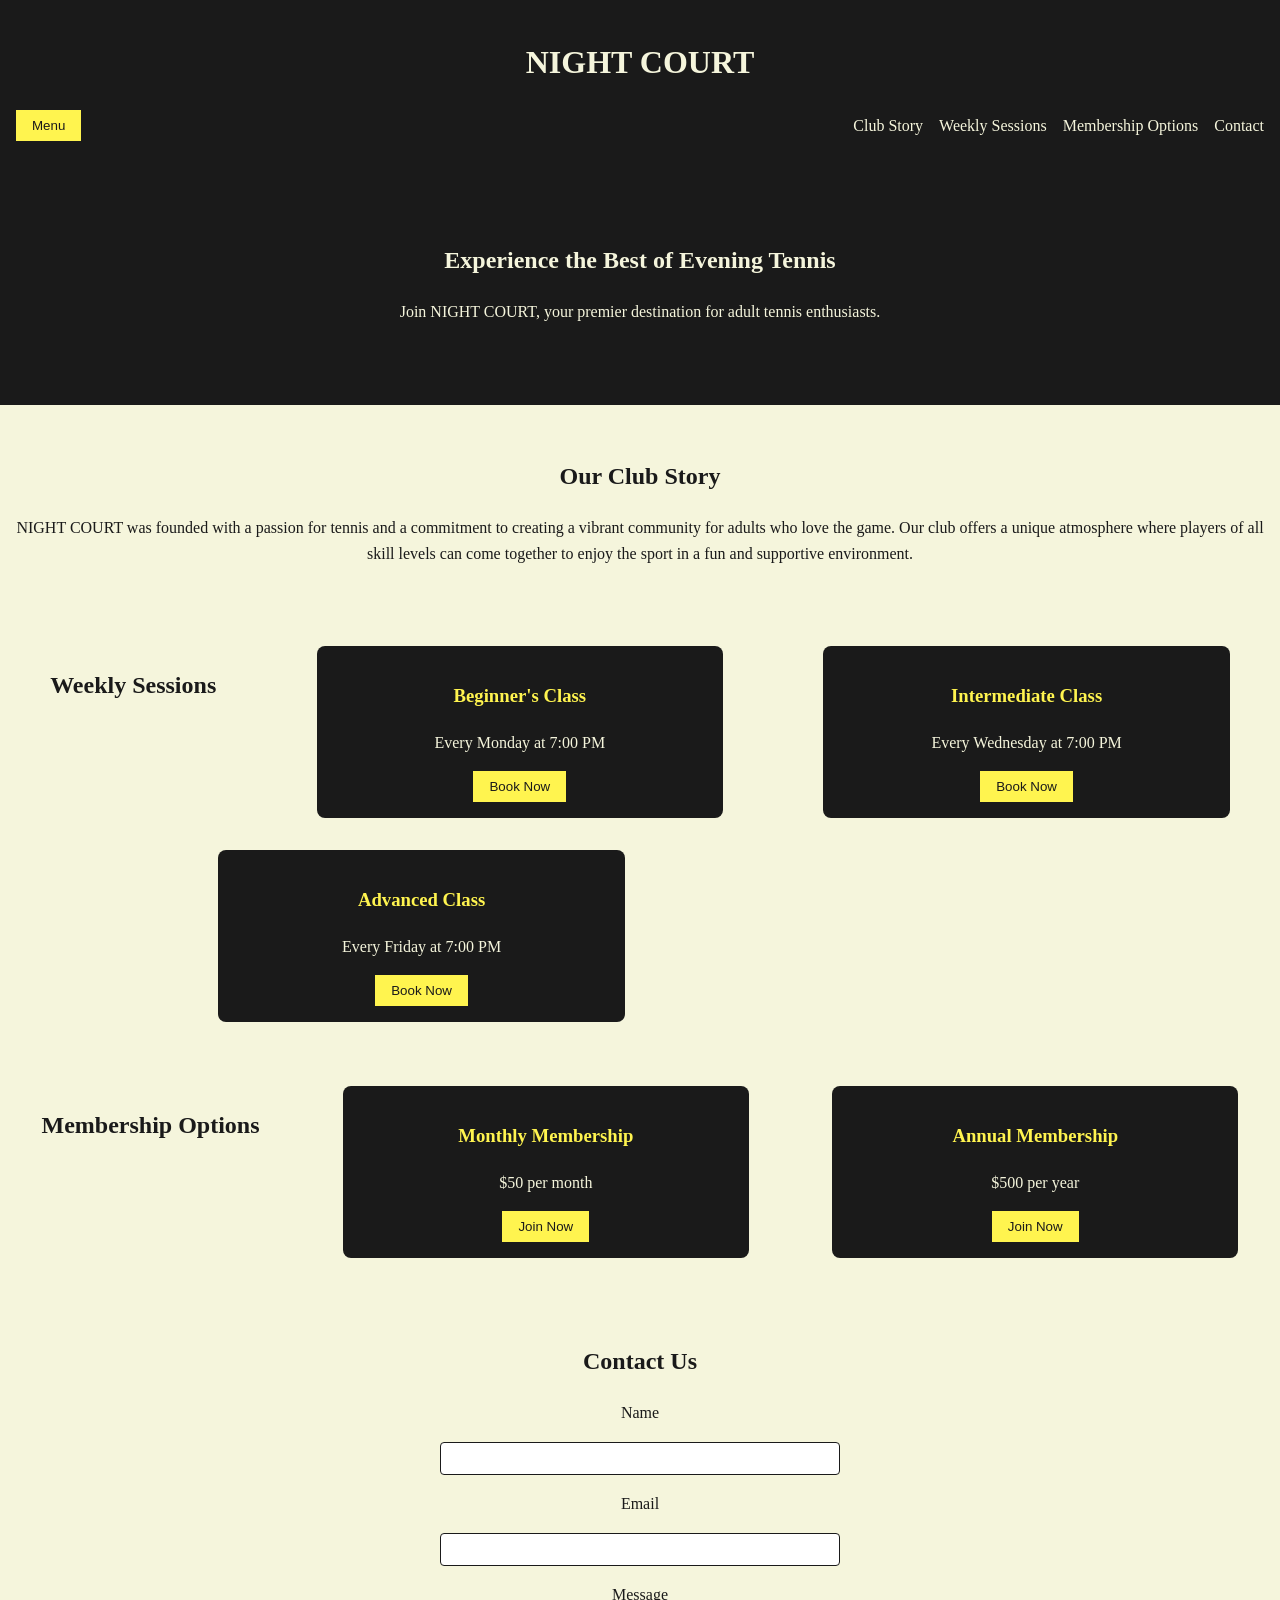
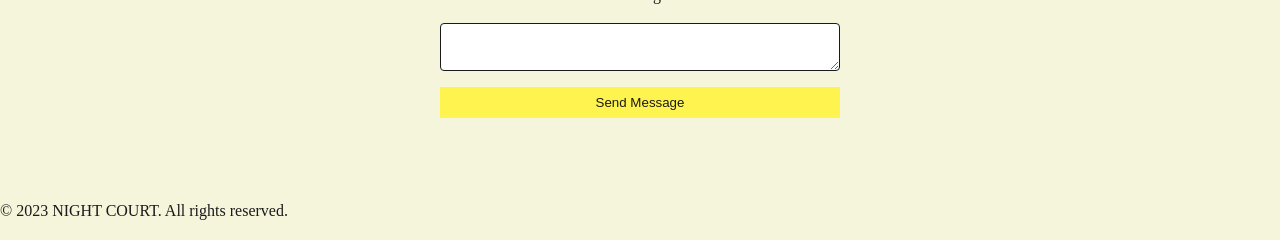
<file: docs/test-logs/nightcourt-cycle1/index.html>
<!DOCTYPE html>
<html lang="en">
<head>
    <meta charset="UTF-8">
    <meta name="viewport" content="width=device-width, initial-scale=1.0">
    <title>NIGHT COURT - Premium Evening Tennis Club</title>
    <link rel="stylesheet" href="styles.css">
</head>
<body>
    <header>
        <h1>NIGHT COURT</h1>
        <nav aria-label="Main Navigation">
            <button aria-expanded="false" aria-controls="menu" id="menu-toggle">Menu</button>
            <ul id="menu" role="menubar" hidden>
                <li><a href="#story">Club Story</a></li>
                <li><a href="#sessions">Weekly Sessions</a></li>
                <li><a href="#membership">Membership Options</a></li>
                <li><a href="#contact">Contact</a></li>
            </ul>
        </nav>
    </header>
    <main>
        <section id="hero">
            <h2>Experience the Best of Evening Tennis</h2>
            <p>Join NIGHT COURT, your premier destination for adult tennis enthusiasts.</p>
        </section>
        <section id="story">
            <h2>Our Club Story</h2>
            <p>NIGHT COURT was founded with a passion for tennis and a commitment to creating a vibrant community for adults who love the game. Our club offers a unique atmosphere where players of all skill levels can come together to enjoy the sport in a fun and supportive environment.</p>
        </section>
        <section id="sessions">
            <h2>Weekly Sessions</h2>
            <div class="session">
                <h3>Beginner's Class</h3>
                <p>Every Monday at 7:00 PM</p>
                <button class="book" data-session="Beginner's Class">Book Now</button>
            </div>
            <div class="session">
                <h3>Intermediate Class</h3>
                <p>Every Wednesday at 7:00 PM</p>
                <button class="book" data-session="Intermediate Class">Book Now</button>
            </div>
            <div class="session">
                <h3>Advanced Class</h3>
                <p>Every Friday at 7:00 PM</p>
                <button class="book" data-session="Advanced Class">Book Now</button>
            </div>
            <div id="booking-summary" aria-live="polite" role="status"></div>
        </section>
        <section id="membership">
            <h2>Membership Options</h2>
            <div class="membership-option">
                <h3>Monthly Membership</h3>
                <p>$50 per month</p>
                <button class="join">Join Now</button>
            </div>
            <div class="membership-option">
                <h3>Annual Membership</h3>
                <p>$500 per year</p>
                <button class="join">Join Now</button>
            </div>
        </section>
        <section id="contact">
            <h2>Contact Us</h2>
            <form id="contact-form">
                <label for="name">Name</label>
                <input type="text" id="name" name="name" required>
                <label for="email">Email</label>
                <input type="email" id="email" name="email" required>
                <label for="message">Message</label>
                <textarea id="message" name="message" required></textarea>
                <button type="submit">Send Message</button>
                <div id="contact-feedback" aria-live="polite" role="status"></div>
            </form>
        </section>
    </main>
    <footer>
        <p>&copy; 2023 NIGHT COURT. All rights reserved.</p>
    </footer>
    <script src="app.js"></script>
</body>
</html>
</file>
<file: docs/test-logs/nightcourt-cycle1/styles.css>
:root {
    --warm-ivory: #f5f5dc;
    --near-black: #1a1a1a;
    --tennis-ball-yellow: #fff44f;
    --font-family: 'Georgia', serif;
    --font-size-base: clamp(1rem, 2vw, 1.5rem);
}

body {
    font-family: var(--font-family);
    color: var(--near-black);
    background-color: var(--warm-ivory);
    margin: 0;
    padding: 0;
    line-height: 1.6;
}

header {
    background-color: var(--near-black);
    color: var(--warm-ivory);
    padding: 1rem;
    text-align: center;
}

nav {
    display: flex;
    justify-content: space-between;
    align-items: center;
    margin-top: 1rem;
}

button {
    background-color: var(--tennis-ball-yellow);
    color: var(--near-black);
    border: none;
    padding: 0.5rem 1rem;
    cursor: pointer;
    transition: background-color 0.3s ease;
}

button:hover {
    background-color: #e6d450;
}

ul {
    list-style: none;
    padding: 0;
    margin: 0;
    display: flex;
    gap: 1rem;
}

li {
    margin: 0;
}

a {
    color: var(--warm-ivory);
    text-decoration: none;
    transition: color 0.3s ease;
}

a:hover {
    color: #e6d450;
}

section {
    padding: 2rem 1rem;
    text-align: center;
}

#hero {
    background-color: var(--near-black);
    color: var(--warm-ivory);
    padding: 4rem 1rem;
}

#story {
    background-color: var(--warm-ivory);
    color: var(--near-black);
}

#sessions {
    display: flex;
    flex-wrap: wrap;
    justify-content: space-around;
    gap: 2rem;
}

.session {
    background-color: var(--near-black);
    color: var(--warm-ivory);
    padding: 1rem;
    border-radius: 0.5rem;
    width: 30%;
    min-width: 200px;
}

.session h3 {
    color: var(--tennis-ball-yellow);
}

#booking-summary {
    margin-top: 1rem;
    font-weight: bold;
}

#membership {
    display: flex;
    flex-wrap: wrap;
    justify-content: space-around;
    gap: 2rem;
}

.membership-option {
    background-color: var(--near-black);
    color: var(--warm-ivory);
    padding: 1rem;
    border-radius: 0.5rem;
    width: 30%;
    min-width: 200px;
}

.membership-option h3 {
    color: var(--tennis-ball-yellow);
}

#contact {
    background-color: var(--warm-ivory);
    color: var(--near-black);
}

form {
    display: flex;
    flex-direction: column;
    gap: 1rem;
    max-width: 400px;
    margin: 0 auto;
}

input, textarea {
    padding: 0.5rem;
    border: 1px solid var(--near-black);
    border-radius: 0.25rem;
}

button[type="submit"] {
    background-color: var(--tennis-ball-yellow);
    color: var(--near-black);
    border: none;
    padding: 0.5rem 1rem;
    cursor: pointer;
    transition: background-color 0.3s ease;
}

button[type="submit"]:hover {
    background-color: #e6d450;
}

#contact-feedback {
    margin-top: 1rem;
    font-weight: bold;
}

@media (max-width: 768px) {
    nav {
        flex-direction: column;
    }

    ul {
        flex-direction: column;
        align-items: center;
    }

    #sessions, #membership {
        flex-direction: column;
    }
}
</file>
